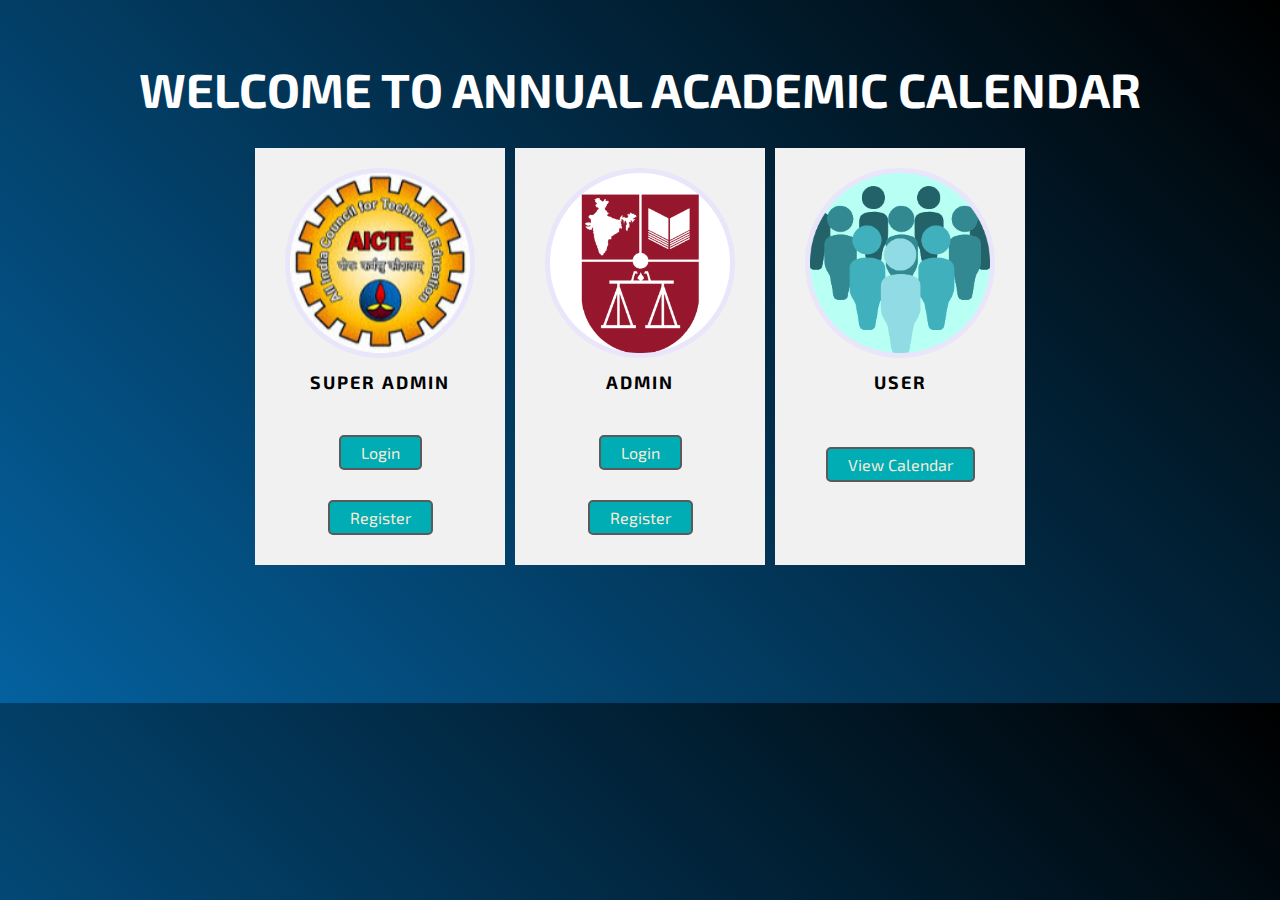
<file: index.html>
<!DOCTYPE html>
<html lang="en">
<head>
    <meta charset="UTF-8">
    <meta http-equiv="X-UA-Compatible" content="IE=edge">
    <meta name="viewport" content="width=device-width, initial-scale=1.0">
    <title>Document</title>
    <link rel="stylesheet" href="home.css">

</head>
<body>
    <div class="wrapper">
        <h1>WELCOME TO ANNUAL ACADEMIC CALENDAR</h1>
        <div class="our_team">
            <div class="team_member">
              <div class="member_img">
                 <img src="SuperAdmin-modified.png" alt="our_team">
              </div>
              <h3>Super Admin</h3>
              <br><br>
              <a href="Login/sadmin.php"><button type="button">Login</button></a>
              <br>
              <a href="Login/sreg.php"><button type="button">Register</button></a>
            </div>
            <div class="team_member">
                <div class="member_img">
                   <img src="admin_img-modified.png" alt="our_team">
                </div>
                <h3>Admin</h3>
                <br><br>
                <a href="Login/login.php"><button type="button">Login</button></a>
                <br>
                <a href="Login/register.php"><button type="button">Register</button></a>
              </div>
              <div class="team_member">
                <div class="member_img">
                   <img src="user-modified.png" alt="our_team">
                </div>
                <h3>User</h3>
                <br><br><br>
                <a href="index1.html"><button type="button">View Calendar</button></a>
              </div>

        </div>
    </div>
    <br><br><br><br><br><br><br>

</body>
</html>
</file>
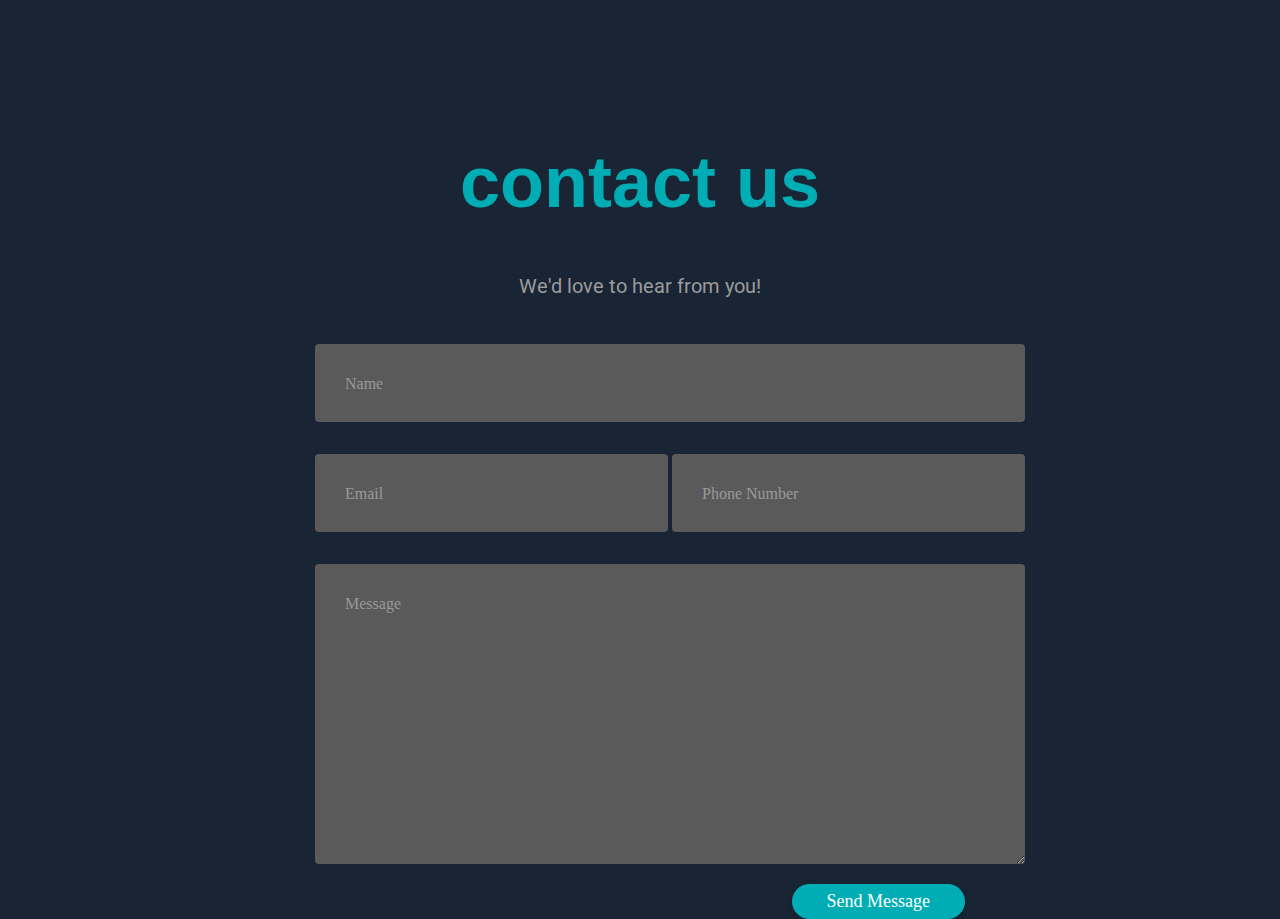
<file: contactUs.html>
<!DOCTYPE html>
<html lang="en">
<head>
    <meta charset="UTF-8">
    <meta http-equiv="X-UA-Compatible" content="IE=edge">
    <meta name="viewport" content="width=device-width, initial-scale=1.0">
    <title>Document</title>
    <link rel="stylesheet" href="contactUa.css">
    <link rel="stylesheet" href="styleFooter.css">
    
    
</head>
<body>
    <div class="container">
        <div class="row">
                <h1>contact us</h1>
        </div>
        <div class="row">
                <h4 style="text-align:center">We'd love to hear from you!</h4>
        </div>
        <div class="row input-container">
                <div class="col-xs-12">
                    <div class="styled-input wide">
                        <input type="text" required />
                        <label>Name</label> 
                    </div>
                </div>
                <div class="col-md-6 col-sm-12">
                    <div class="styled-input">
                        <input type="text" required />
                        <label>Email</label> 
                    </div>
                </div>
                <div class="col-md-6 col-sm-12">
                    <div class="styled-input" style="float:right;">
                        <input type="text" required />
                        <label>Phone Number</label> 
                    </div>
                </div>
                <div class="col-xs-12">
                    <div class="styled-input wide">
                        <textarea required></textarea>
                        <label>Message</label>
                    </div>
                </div>
                <div class="col-xs-12">
                    <div class="btn-lrg submit-btn">Send Message</div>
                </div>
        </div>
    </div>

    


  
    
    
</body>
</html>
</file>
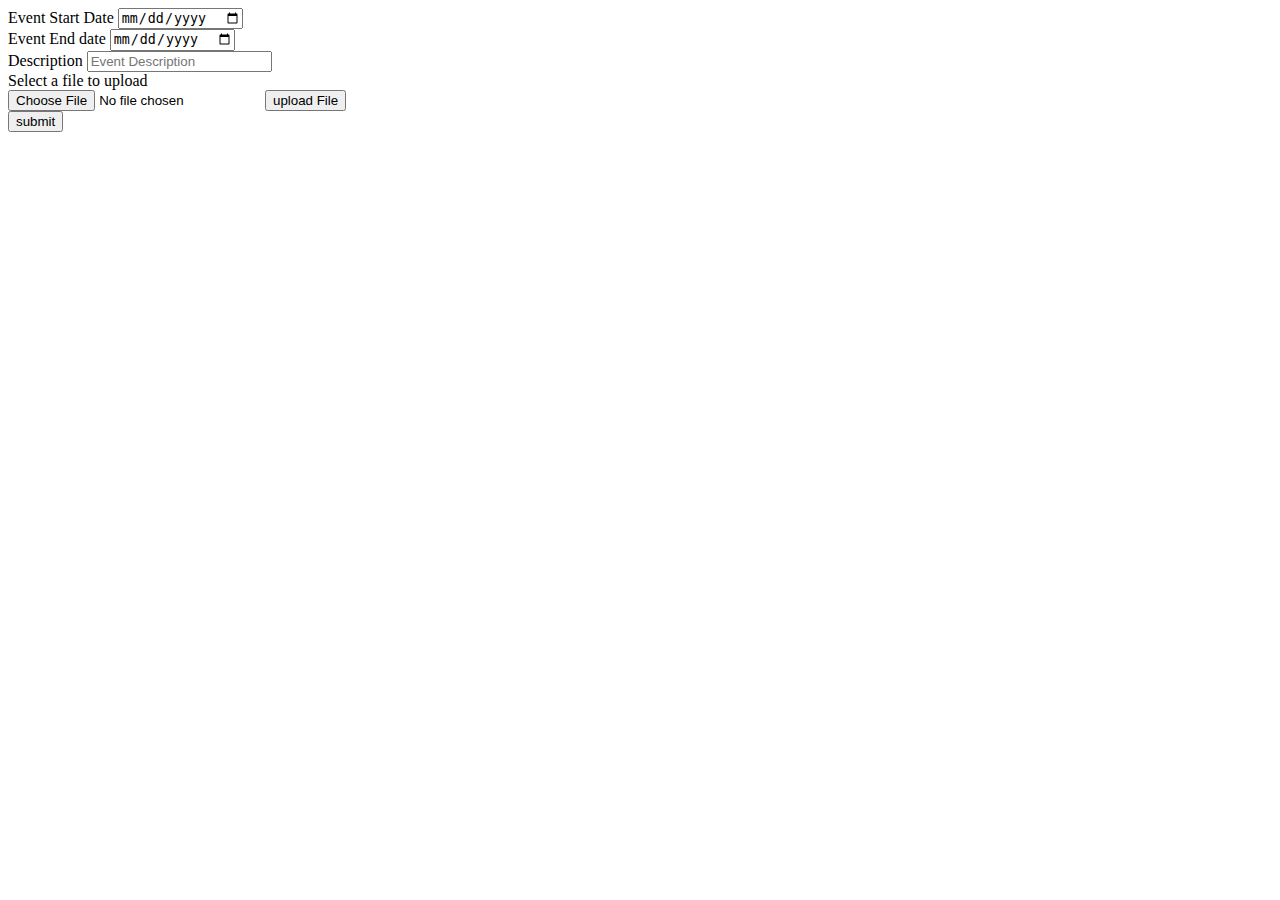
<file: Login/post.html>
<!DOCTYPE html>
<html lang="en">
<head>
    <meta charset="UTF-8">
    <meta http-equiv="X-UA-Compatible" content="IE=edge">
    <meta name="viewport" content="width=device-width, initial-scale=1.0">
    <title>Post Event Details</title>
</head>
<body>
<form  action="demo.php" method="post" enctype="multipart/form-data">
  <div class="form-row">
    <div class="form-group col-md-6">
      <label for="inputEmail4">Event Start Date</label>
      <input type="date" class="form-control" name="sdate" id="inputEmail4" placeholder="Date">
    </div>
    <div class="form-group col-md-6">
      <label for="inputPassword4">Event End date</label>
      <input type="date" class="form-control" name ="edate" id="inputPassword4" placeholder="date">
    </div>
  </div>
  <div class="form-group">
      <label for="inputPassword4">Description</label>
      <input type="text" class="form-control" name ="confirm_password" id="inputPassword" placeholder="Event Description">
    </div>
  
    <body>
      <div>
        
        Select a file to upload 
        <br>
        <input type="file" name="fuResume" id="fuResume">
        <input type="submit" value="upload File">
      </div>
      
  </body>

  </div>
  <button type="submit" class="btn btn-primary">submit</button>

  
</form>
</body>
</html>
</file>
<file: home.css>
@import url('https://fonts.googleapis.com/css?family=Exo+2');

*{
  margin: 0;
  padding: 0;
  box-sizing: border-box;
  font-family: 'Exo 2', sans-serif;
}

body{

  background : linear-gradient(45deg, #04619F, #000000)
}

.wrapper{
  margin-top: 60px;
  text-align: center;
  font-size: 10px;
}

.wrapper h1{
  font-family: 'Exo 2', sans-serif;
  font-size: 48px;
  color: #fff;
  margin-bottom: 25px;
}

.our_team{
  width: auto;
  display: flex;
  justify-content: center;
  flex-wrap: wrap;
}

.our_team .team_member{
  width: 250px;
  margin: 5px;
  background: #F1F1F1;
  padding: 20px 10px;
}

.our_team .team_member .member_img{
  background: #e9e5fa;
  max-width: 190px;
  width: 100%;
  height: 190px;
  margin: 0 auto;
  border-radius: 50%;
  padding: 5px;
  position: relative;
  cursor: pointer;
}

.our_team .team_member .member_img img{
  width: 100%;
  height: 100%;
}

.our_team .team_member h3{
  text-transform: uppercase;
  font-size: 18px;
  line-height: 18px;
  letter-spacing: 2px;
  margin: 15px 0 0px;
}

.our_team .team_member span{
  font-size: 10px;
}

.our_team .team_member p{
  margin-top: 20px;
  font-size: 14px;
  line-height: 20px;
}

.our_team .team_member .member_img .social_media{
  position: absolute;
  top: 5px;
  left: 5px;
  background: rgba(0,0,0,0.65);
  width: 95%;
  height: 95%;
  border-radius: 50%;
  display: flex;
  justify-content: center;
  align-items: center;
  transform: scale(0);
   transition: all 0.5s ease;
}

.our_team .team_member .member_img  .item{
  margin: 0 10px;
}

.our_team .team_member .member_img  .fab{
  color: #192435;
  font-size: 20px;
}

button{
    padding: 6px 20px;
    margin-top: 20px;
    margin-bottom: 10px;
    border: 2px solid #5a5a5a;
    background-color: #00adb5;
    color: antiquewhite;
    font-size: 1rem;
    border-radius: 5px;
    cursor: pointer;
}
button:hover {
  border: 2px solid white;
  color: white;
  background-color: #5a5a5a;
}
</file>
<file: contactUa.css>
body {
    background-color: #192435;
    padding-top: 85px;
}

h1 {
    font-family: 'Poppins', sans-serif, 'arial';
    font-weight: 600;
    font-size: 72px;
    color: #00adb5;
    text-align: center;
}

h4 {
    font-family: 'Roboto', sans-serif, 'arial';
    font-weight: 400;
    font-size: 20px;
    color: #9b9b9b;
    line-height: 1.5;
}

/* ///// inputs /////*/

input:focus ~ label, textarea:focus ~ label, input:valid ~ label, textarea:valid ~ label {
    font-size: 0.75em;
    color: #999;
    top: -5px;
    -webkit-transition: all 0.225s ease;
    transition: all 0.225s ease;
}

.styled-input {
    float: left;
    width: 293px;
    margin: 1rem 0;
    position: relative;
    border-radius: 4px;
}

@media only screen and (max-width: 768px){
    .styled-input {
        width:100%;
    }
}

.styled-input label {
    color: #999;
    padding: 1.3rem 30px 1rem 30px;
    position: absolute;
    top: 10px;
    left: 0;
    -webkit-transition: all 0.25s ease;
    transition: all 0.25s ease;
    pointer-events: none;
}

.styled-input.wide { 
    width: 650px;
    max-width: 100%;
}

input,
textarea {
    padding: 30px;
    border: 0;
    width: 100%;
    font-size: 1rem;
    background-color: #5a5a5a;
    color: white;
    border-radius: 4px;
}

input:focus,
textarea:focus { outline: 0; }

input:focus ~ span,
textarea:focus ~ span {
    width: 100%;
    -webkit-transition: all 0.075s ease;
    transition: all 0.075s ease;
}

textarea {
    width: 100%;
    min-height: 15em;
}

.input-container {
    width: 650px;
    max-width: 100%;
    margin: 20px auto 25px auto;
}

.submit-btn {
    float: right;
    padding: 7px 35px;
    border-radius: 60px;
    display: inline-block;
    background-color: #00adb5;
    color: white;
    font-size: 18px;
    cursor: pointer;
    box-shadow: 0 2px 5px 0 rgba(0,0,0,0.06),
              0 2px 10px 0 rgba(0,0,0,0.07);
    -webkit-transition: all 300ms ease;
    transition: all 300ms ease;
}

.submit-btn:hover {
    transform: translateY(1px);
    box-shadow: 0 1px 1px 0 rgba(0,0,0,0.10),
              0 1px 1px 0 rgba(0,0,0,0.09);
}

@media (max-width: 768px) {
    .submit-btn {
        width:100%;
        float: none;
        text-align:center;
    }
}

input[type=checkbox] + label {
  color: #ccc;
  font-style: italic;
} 

input[type=checkbox]:checked + label {
  color: #f00;
  font-style: normal;
}
</file>
<file: styleFooter.css>
@import url(https://fonts.googleapis.com/css?family=Roboto:400,500,300,700);

/* * {
  font-family: Roboto;
} */

section {
  width: 100%;
  display: inline-block;
  background: #ccc;
  height: 60vh;
  text-align: center;
  font-size: 22px;
  font-weight: 700;
  text-decoration: underline;
}

.footer-distributed {
  background-color: #192435;
  box-shadow: 0 1px 1px 0 rgba(0, 0, 0, 0.12);
  box-sizing: border-box;
  width: 100%;
  text-align: left;
  font: normal 16px sans-serif;
  padding: 80px 50px;
}

.footer-distributed .footer-left p {
  color: #8f9296;
  font-size: 14px;
  margin: 0;
}
/* Footer links */

.footer-distributed p.footer-links {
  font-size: 18px;
  font-weight: bold;
  color: #ffffff;
  margin: 0 0 10px;
  padding: 0;
  transition: ease .25s;
}

.footer-distributed p.footer-links a {
  display: inline-block;
  line-height: 1.8;
  text-decoration: none;
  color: inherit;
  transition: ease .25s;
}

.footer-distributed .footer-links a:before {
  content: "·";
  font-size: 20px;
  left: 0;
  color: #fff;
  display: inline-block;
  padding-right: 5px;
}

.footer-distributed .footer-links .link-1:before {
  content: none;
}

.footer-distributed .footer-right {
  float: right;
  max-width: 350px;
  text-align: center;
  color: white;
  font-style: normal;
  
  
  
  
}

.footer-distributed .footer-right a {
  display: inline-block;
  width: 35px;
  height: 35px;
  background-color: #192435;
  border-radius: 1px;
  font-size: 20px;
  color: #ffffff;
  text-align: center;
  line-height: 35px;
  margin-left: 3px;
  transition:all .25s;
}

.footer-distributed h1 span {
  color: lightseagreen;
  font: bold sans-serif;
  font-family: 'Roboto', sans-serif;
}


.footer-distributed .footer-right a:hover{transform:scale(1.1); -webkit-transform:scale(1.1);}

.footer-distributed p.footer-links a:hover{text-decoration:underline;}

/* Media Queries */

@media (max-width: 600px) {
  .footer-distributed .footer-left, .footer-distributed .footer-right {
    text-align: center;
  }
  .footer-distributed .footer-right {
    float: none;
    margin: 0 auto 20px;
  }
  .footer-distributed .footer-left p.footer-links {
    line-height: 1.8;
  }
}
</file>
